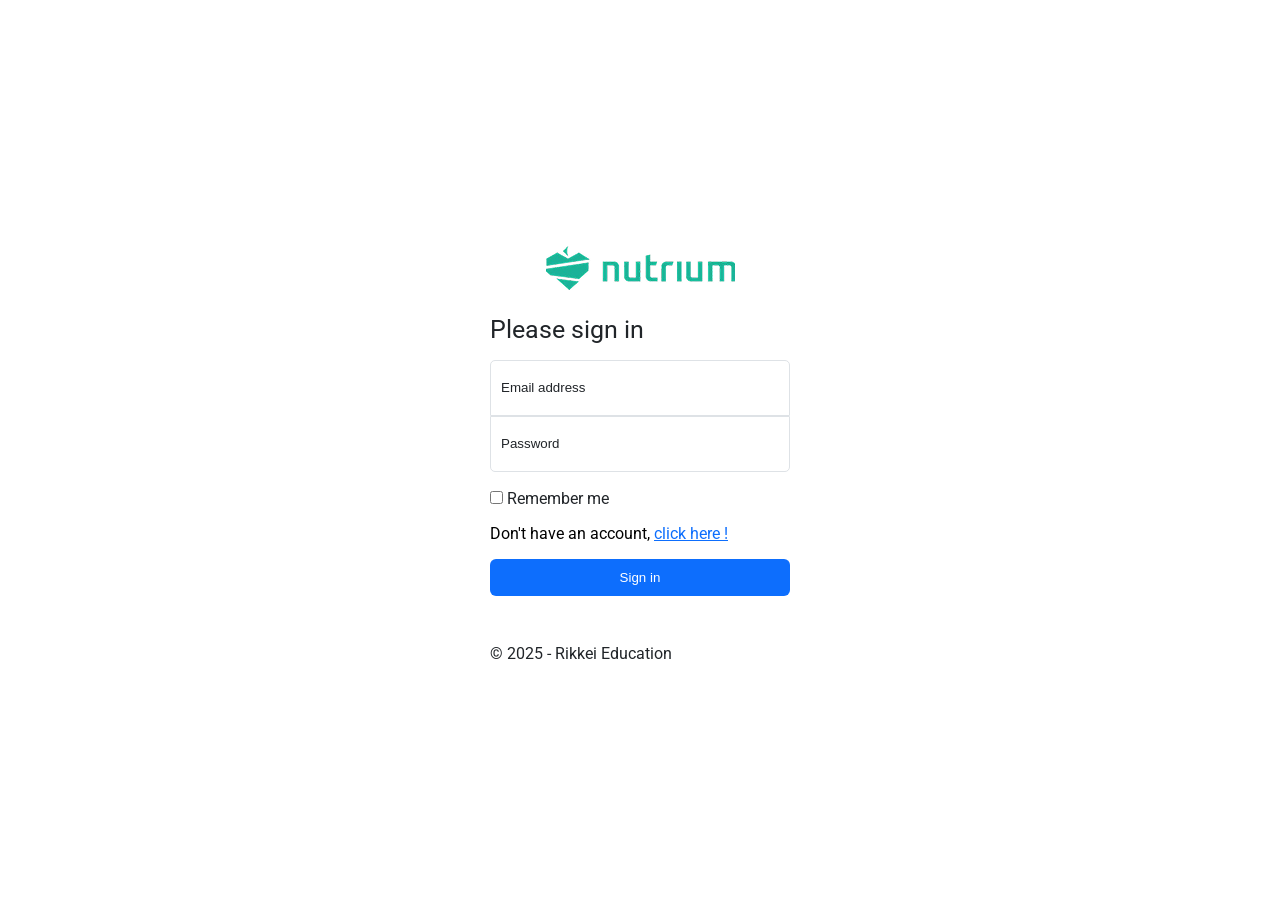
<file: project-root/index.html>
<!DOCTYPE html>
<html lang="en">
  <head>
    <meta charset="UTF-8" />
    <meta name="viewport" content="width=device-width, initial-scale=1.0" />
    <title>Đăng nhập</title>
    <link rel="icon" type="image/png" href="../assets/images/logo.png" />
    <link
      href="https://fonts.googleapis.com/css2?family=Ubuntu:wght@300;400;500;700&display=swap"
      rel="stylesheet"
    />
    <link
      href="https://fonts.googleapis.com/css2?family=Roboto:wght@300;400;700&display=swap"
      rel="stylesheet"
    />
    <link
      rel="stylesheet"
      href="https://cdnjs.cloudflare.com/ajax/libs/font-awesome/6.5.1/css/all.min.css"
    />
    <link rel="stylesheet" href="./css/login.css" />
  </head>
  <body>
    <div class="notifications"></div>
    <section class="main-login">
      <div class="body-login">
        <div class="title-login">
          <img src="assets/images/images-removebg-preview 1.png" alt="" />
        </div>
        <div class="Please-sign-in">
          <p>Please sign in</p>
        </div>
        <div class="input">
          <input
            type="email"
            name="email"
            id="email"
            placeholder="Email address"
          />
        </div>
        <div class="input">
          <input type="password" name="" id="password" placeholder="Password" />
        </div>

        <div class="remember">
          <input type="checkbox" name="remember" id="remember" />
          <label for="remember">Remember me</label>
        </div>
        <div class="dk-accout">
          <p>
            Don't have an account,
            <a href="page/register.html">click here !</a>
          </p>
        </div>
        <div class="btn-sign-in">
          <button id="success">Sign in</button>
        </div>
        <footer>
          <p>&copy; 2025 - Rikkei Education</p>
        </footer>
      </div>
    </section>
    <script src="./js/login.js"></script>
  </body>
</html>
</file>
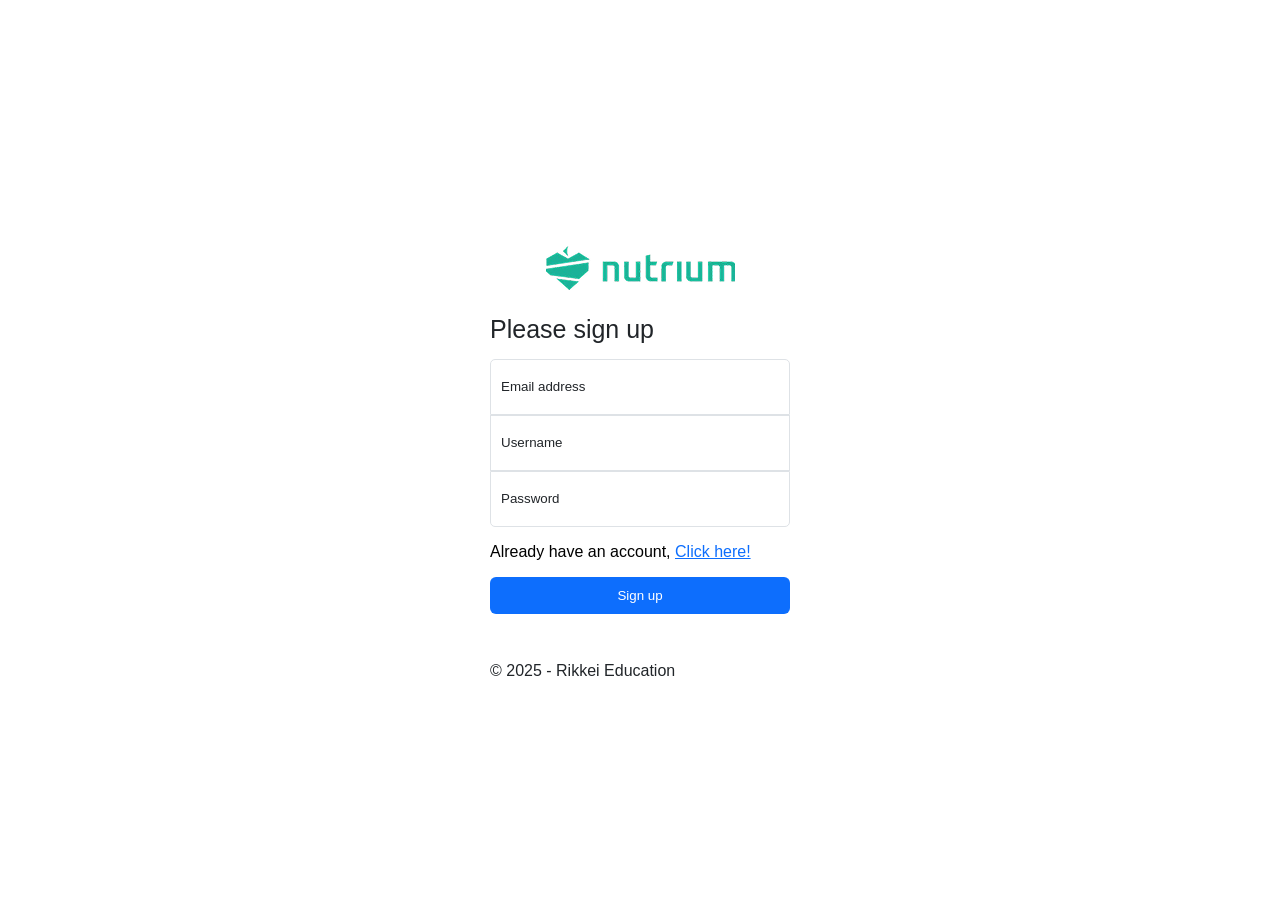
<file: project-root/page/register.html>
<!DOCTYPE html>
<html lang="en">
  <head>
    <meta charset="UTF-8" />
    <meta name="viewport" content="width=device-width, initial-scale=1.0" />
    <title>Đăng kí tài khoản</title>
    <link rel="icon" type="image/png" href="../assets/images/logo.png" />
    <link
      href="https://fonts.googleapis.com/css2?family=Ubuntu:wght@300;400;500;700&display=swap"
      rel="stylesheet"
    />
    <link
      rel="stylesheet"
      href="https://cdnjs.cloudflare.com/ajax/libs/font-awesome/6.5.1/css/all.min.css"
    />
    <link rel="stylesheet" href="../css/login.css" />
  </head>
  <body>
    <div class="notifications"></div>
    <section class="main-login">
      <div class="body-login">
        <div class="title-login">
          <img
            src="../assets/images/images-removebg-preview 1.png"
            alt="logo"
          />
        </div>
        <div class="Please-sign-in">
          <p>Please sign up</p>
        </div>
        <form id="form-register">
          <div class="input">
            <input
              type="email"
              id="email"
              placeholder="Email address"
              required
            />
          </div>
          <div class="input">
            <input type="text" id="username" placeholder="Username" required />
          </div>
          <div class="input">
            <input
              type="password"
              id="password"
              placeholder="Password"
              required
            />
          </div>
          <div class="dk-accout">
            <p>
              Already have an account,
              <a href="../index.html">Click here!</a>
            </p>
          </div>
          <div class="btn-sign-in"><button type="submit">Sign up</button></div>
        </form>
        <footer>
          <p>&copy; 2025 - Rikkei Education</p>
        </footer>
      </div>
    </section>
    <script src="../js/register.js"></script>
  </body>
</html>
</file>
<file: project-root/css/login.css>
* {
  /* font-family: Arial, "Helvetica Neue", Helvetica, sans-serif; */
  box-sizing: border-box;
  margin: 0;
  padding: 0;
}
.main-login {
  display: flex;
  justify-content: center;
  align-items: center;
  height: 100vh;
}
.body-login {
  width: 300px;
  height: 441px;
  font-family: "Roboto", sans-serif;
}
.title-login {
  text-align: center;
  margin: 16px 0px;
  font-size: 40px;
  color: rgb(10, 184, 10);
  color: #1ab299;
}
/* .title-login b {
    font-family: "Ubuntu", sans-serif;
  } */

.Please-sign-in {
  margin: 17px 0px;
  font-size: 25px;
  line-height: 26px;
  color: #212529;
}
.input input {
  padding-left: 10px;
  width: 100%;
  height: 56px;
  border: 1px solid #dee2e6;
}
#email {
  border-top-right-radius: 5px;
  border-top-left-radius: 5px;
}
#password {
  border-bottom-right-radius: 5px;
  border-bottom-left-radius: 5px;
}
input::placeholder {
  color: #212529;
}
.remember {
  margin-top: 17px;
  color: #212529;
  font-size: 16px;
}
.remember input {
  cursor: pointer;
}
.dk-accout {
  margin-top: 16px;
  font-size: 16px;
}

.dk-accout p a {
  color: #0d6efd;
}
.dk-accout p a:hover {
  color: red;
}
.btn-sign-in button {
  margin-top: 16px;
  width: 100%;
  padding: 11px 124px;
  color: #ffffff;
  background-color: #0d6efd;
  border: none;
  border-radius: 6px;
  cursor: pointer;
}
.btn-sign-in button:hover {
  background-color: #0a3c8c;
}
footer {
  margin-top: 48px;
  font-size: 16px;
  color: #212529;
}

/* Toast Container */
.notifications {
  position: fixed;
  top: 20px;
  left: 20px;
  z-index: 9999;
  display: flex;
  flex-direction: column;
  gap: 10px;
  font-family: Arial, sans-serif;
}

/* Toast Box */
.toast {
  display: flex;
  align-items: flex-start;
  gap: 12px;
  min-width: 320px;
  max-width: 420px;
  padding: 16px;
  border-radius: 12px;
  box-shadow: 0 4px 12px rgba(0, 0, 0, 0.1);
  position: relative;
  animation: slideInLeft 0.3s ease;
}

/* Icon bên trái */
.toast img.toast-icon {
  width: 20px;
  height: 20px;
  margin-top: 3px;
}

/* Nội dung toast */
.toast .content {
  flex: 1;
}

.toast .title {
  font-weight: bold;
  margin-bottom: 4px;
  font-size: 15px;
}

/* Nút đóng */
.toast .close-btn {
  position: absolute;
  top: 12px;
  right: 12px;
  background: none;
  border: none;
  font-size: 16px;
  color: #333;
  cursor: pointer;
}

/* Loại thông báo */
.toast.success {
  background-color: #e6fff1;
  border-left: 6px solid #28a745;
  color: #155724;
}

.toast.error {
  background-color: #ffeaea;
  border-left: 6px solid #dc3545;
  color: #721c24;
}

.toast.warning {
  background-color: #fff5e6;
  border-left: 6px solid #ffc107;
  color: #856404;
}

/* Animation */
@keyframes slideInLeft {
  from {
    transform: translateX(-100%);
    opacity: 0;
  }
  to {
    transform: translateX(0%);
    opacity: 1;
  }
}
</file>
